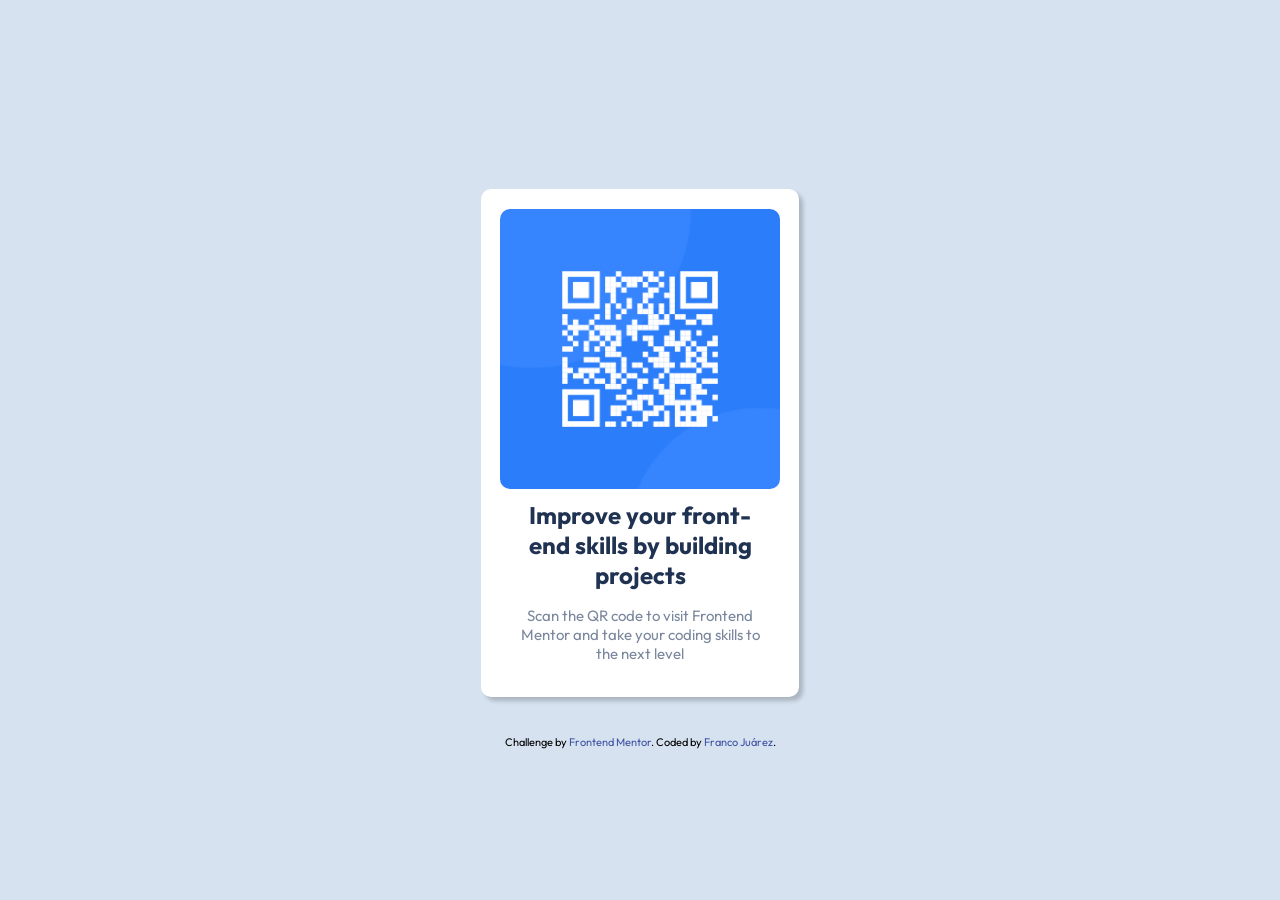
<file: index.html>
<!DOCTYPE html>
<html lang="en" >
<head>
  <meta charset="UTF-8">
  <meta name="viewport" content="width=device-width, initial-scale=1.0"> 
  <link rel="icon" type="image/png" sizes="32x32" href="./images/favicon-32x32.png">
  <title>Frontend Mentor | QR code component</title>
  <link rel="stylesheet" href="style/style.css">
</head>
<body>
  <article>
    <img src="images/image-qr-code.png" alt="un código qr para acceder a un link de Frontend Mentor">
    <h1>
      Improve your front-end skills by building projects
    </h1>
    <p>
      Scan the QR code to visit Frontend Mentor and take your coding skills to the next level
    </p>
  </article>
  <footer class="attribution">
    Challenge by <a href="https://www.frontendmentor.io?ref=challenge" target="_blank">Frontend Mentor</a>. 
    Coded by <a href="https://github.com/Juarrison" target="_blank">Franco Juárez</a>.
  </footer>
</body>
</html>
</file>
<file: style/style.css>
@import url('https://fonts.googleapis.com/css2?family=Outfit:wght@400;700&display=swap');

:root {
    --white: hsl(0, 0%, 100%);
    --lightGray: hsl(212, 45%, 89%);
    --grayishBlue: hsl(220, 15%, 55%);
    --darkBlue:hsl(218, 44%, 22%);
    --mainFont:'Outfit', sans-serif;
    --pSize: 0.938em;
}

* {
    margin: 0;
    padding: 0;
    list-style: none;
    text-decoration: none;
}

body {
    min-height: 100vh;
    background-color: var(--lightGray);
    display: flex;
    justify-content: center;
    align-items: center;
    flex-direction: column;
}

article {
    background-color: var(--white);
    margin: 3%;
    display: flex;
    justify-content: center;
    align-items: center;
    flex-direction: column;
    border-radius: 0.625rem;
    box-shadow: 4px 4px 4px rgba(0, 0, 0, 0.2);
    padding: 1rem;
    max-width: 280px;
}

img {
    width: 100%;
    border-radius: 0.625rem;
}

p, h1 {
    font-family: var(--mainFont);
    text-align: center;
    padding: 2% 4%;
}

h1 {
    font-weight: 700;
    margin: 2% 0;
    font-size: 1.5em;
    color: var(--darkBlue);
}

p {
    font-size: var(--pSize);
    margin: 0 3% 3% 3%;
    color: var(--grayishBlue);
}


.attribution { 
    font-size: 11px; 
    text-align: center;
    font-family: var(--mainFont);
}
.attribution a { 
    color: hsl(228, 45%, 44%); 
}

/* ========================MEDIA QUERIES ============================== */

@media (min-width: 768px) { 
    article {
        padding: 1.5%;
    }

    h1 {
        margin: 2% 0;
    }
}

@media (min-width:1024px) {
    article {
        padding: 1.5%;
    }
}
</file>
